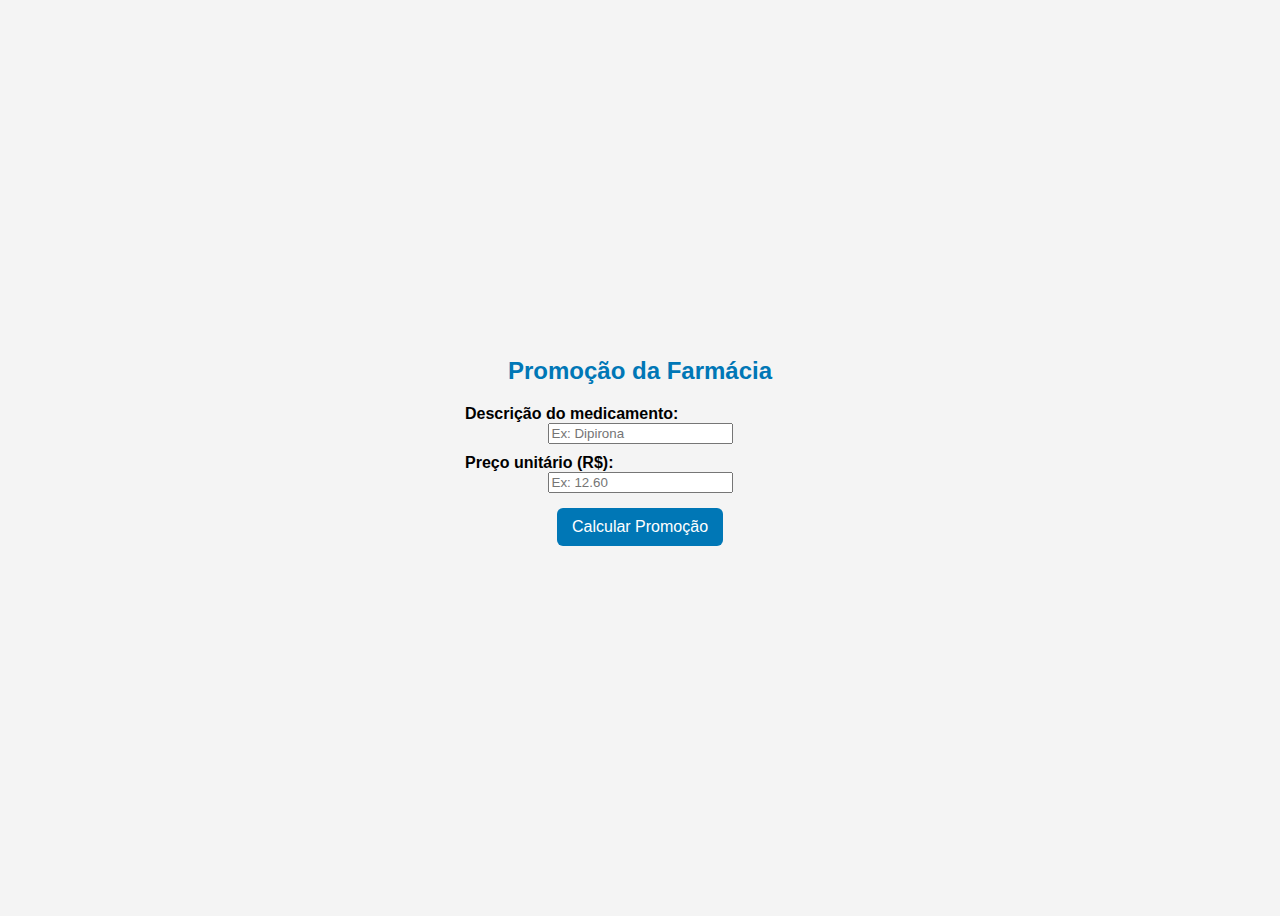
<file: index.html>
<!DOCTYPE html>
<html lang="pt-BR">
<head>
  <meta charset="UTF-8">
  <meta name="viewport" content="width=device-width, initial-scale=1.0">
  <title>Promoção da Farmácia</title>
  <link rel="stylesheet" href="style.css">
  <script src="script.js" defer></script>
</head>
<body>
  <div class="container">
    <h2>Promoção da Farmácia </h2>
    <label for="descricao">Descrição do medicamento:</label>
    <input type="text" id="descricao" placeholder="Ex: Dipirona">

    <label for="preco">Preço unitário (R$):</label>
    <input type="number" id="preco" step="0.01" placeholder="Ex: 12.60">

    <button onclick="calcularPromocao()">Calcular Promoção</button>
    <h3 id="saida1"></h3>
    <h3 id="saida2"></h3>

    <div id="saida" class="resultado"></div>
  </div>
 

  <script src="script.js"></script>
</body>
</html>
</file>
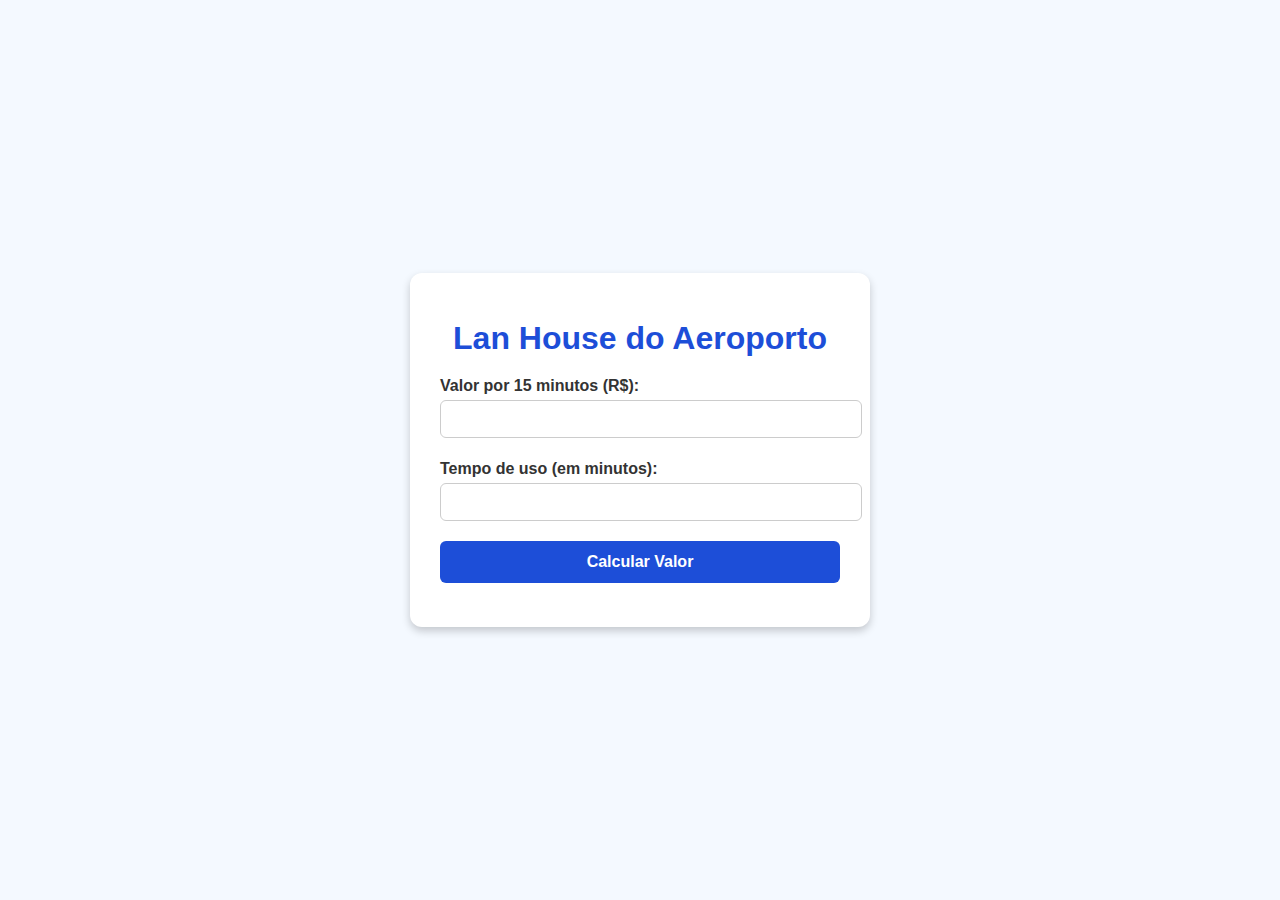
<file: App lanhouse/index.html>
<!DOCTYPE html>
<html lang="pt-BR">
<head>
  <meta charset="UTF-8">
  <title>Lan House</title>
  <link rel="stylesheet" href="style.css">
  
</head>
<body>
  <div class="container">
    <h1>Lan House do Aeroporto</h1>

    <label for="valor">Valor por 15 minutos (R$):</label>
    <input type="number" id="valor" step="0.01">

    <label for="tempo">Tempo de uso (em minutos):</label>
    <input type="number" id="tempo">

    <input type="button" value="Calcular Valor" onclick="calcularLanhouse()">

    <h3 id="saida1"></h3>
  </div>
  <script src="script.js" defer></script>
</body>
</html>
</file>
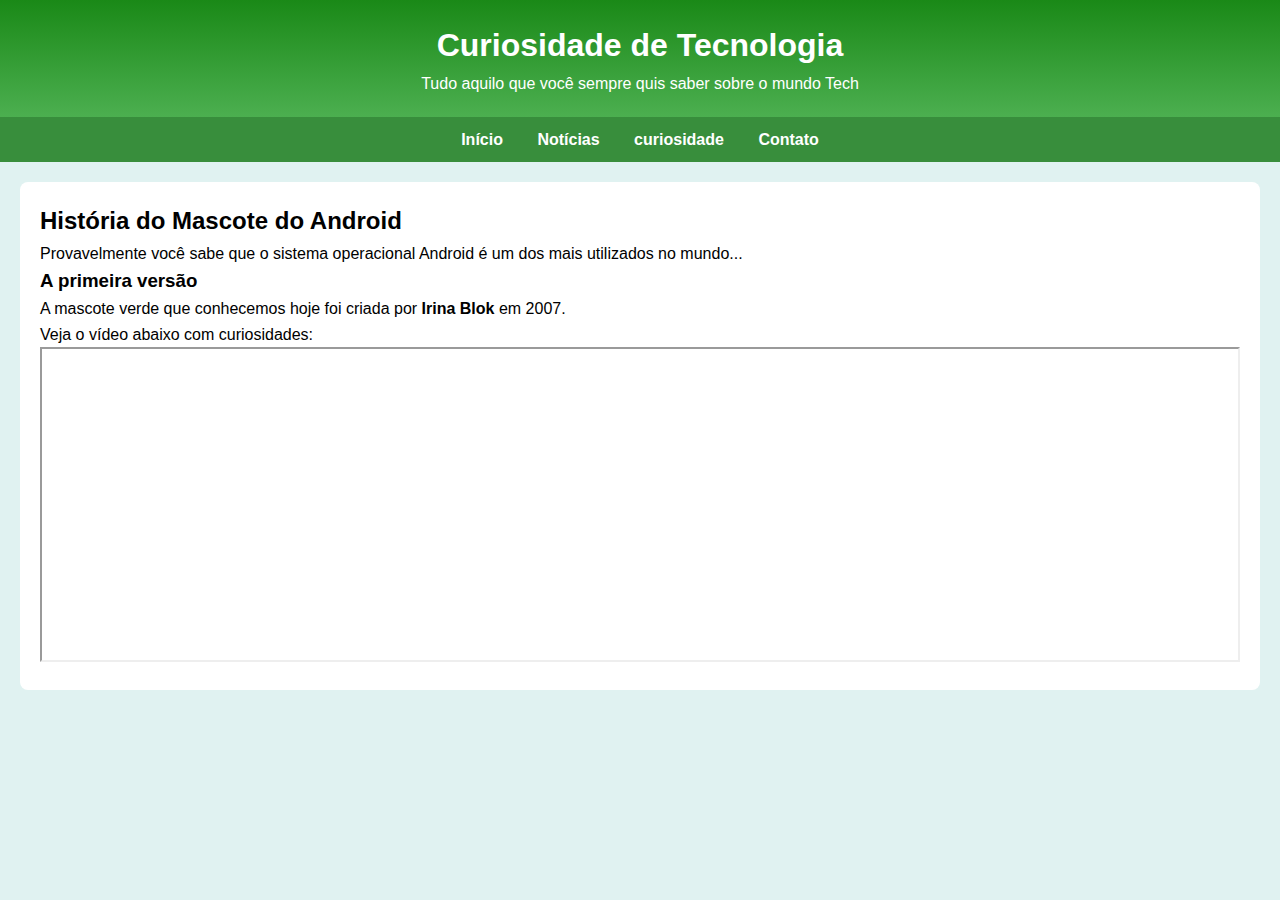
<file: Android.app/indes.html>
<!DOCTYPE html>
<html lang="en">
<head>
    <meta charset="UTF-8">
    <meta name="viewport" content="width=device-width, initial-scale=1.0">
    <title>Document</title>
    <link rel="stylesheet" href="style.css">
</head>
<body>
    <header>
        <h1>Curiosidade de Tecnologia</h1>
        <p>Tudo aquilo que você sempre quis saber sobre o mundo Tech</p>
    </header> 

        <nav>
            <a href="#">Início</a>
            <a href="#">Notícias</a>
            <a href="#">curiosidade</a>
             <a href="#">Contato</a>
        </nav>
         
        <main>
            <article>
                <h2>
                     História do Mascote do Android
                </h2>
                   
                  <p>Provavelmente você sabe que o sistema operacional Android é um dos mais utilizados no mundo...</p>


                 <h3>
                    A primeira versão
                 </h3> 
                 <p>A mascote verde que conhecemos hoje foi criada por <strong>Irina Blok</strong> em 2007.</p>

                 <p>Veja o vídeo abaixo com curiosidades:</p>
                   <iframe width="100%" height="315" src="https://www.youtube.com/embed/l2UDgpLz20M">
                </iframe>

            </article>
        </main>

    
</body>
</html>
</file>
<file: style.css>
body{
    font-family: Arial, Helvetica, sans-serif;
    background-color: #f4f4f4;
    display: flex;
    justify-content: center ;
    align-items: center;
    height: 100vh;
}

.container{
    background-color: #f4f4f4;
    padding: 20px 30px;
    border-radius: 12px;
    box-sizing: 0 4px 8px rgba(0,0,0,0.2);
        width: 350px;
        text-align: center;
}
h2 {
    color: #0077b6;
  }
  label{
    display: block;
    margin-top: 10px ;
    text-align: left;
    font-weight: bold;
  }
  button{
    margin: 15px;
    padding: 10px 15px;
    background:  #0077b6;
    color: white;
    border: none;
    border-radius: 6px;
    cursor: pointer;
    font-size: 16px;

  } 
  button:hover 
    {
        background: #023e8a;
      }
</file>
<file: App lanhouse/style.css>
body {
    font-family: Arial, sans-serif;
    background: #f4f9ff;
    display: flex;
    justify-content: center;
    align-items: center;
    height: 100vh;
    margin: 0;
  }
  
  .container {
    background: #fff;
    padding: 25px 30px;
    border-radius: 12px;
    box-shadow: 0 4px 8px rgba(0,0,0,0.2);
    width: 400px;
    text-align: center;
  }
  
  h1 {
    color: #1d4ed8;
    margin-bottom: 20px;
  }
  
  label {
    display: block;
    text-align: left;
    font-weight: bold;
    margin-top: 12px;
    margin-bottom: 5px;
    color: #333;
  }
  
  input[type="text"],
  input[type="number"] {
    width: 100%;
    padding: 10px;
    border: 1px solid #ccc;
    border-radius: 6px;
    font-size: 14px;
    margin-bottom: 10px;
  }
  
  input[type="button"], button {
    width: 100%;
    padding: 12px;
    background: #1d4ed8;
    color: #fff;
    border: none;
    border-radius: 6px;
    font-size: 16px;
    font-weight: bold;
    cursor: pointer;
    margin-top: 10px;
   
  }
  
  input[type="button"]:hover {
    background: #1e40af;
  }
</file>
<file: Android.app/style.css>
* {
    margin: 0;
    padding: 0;
    box-sizing: border-box;
  }
  
  body {
    font-family: Arial, sans-serif;
    background-color: #e0f2f1;
    line-height: 1.6;
  }
  
  header {
    background: linear-gradient(to bottom, #1a8917, #4caf50);
    color: white;
    text-align: center;
    padding: 20px;
  }
  
  nav {
    background-color: #388e3c;
    text-align: center;
    padding: 10px;
  }
  
  nav a {
    color: white;
    text-decoration: none;
    margin: 0 15px;
    font-weight: bold;
  }
  
  main {
    display: flex;
    flex-wrap: wrap;
    padding: 20px;
    gap: 20px;
  }
  
  article {
    flex: 3;
    background: white;
    padding: 20px;
    border-radius: 8px;
  }
  
  article img {
    width: 100%;
    margin: 15px 0;
    border-radius: 6px;
  }
  
  aside {
    flex: 1;
    background: #f1f8e9;
    padding: 15px;
    border-radius: 8px;
  }
  
  aside ul {
    list-style: none;
  }
  
  aside ul li {
    margin: 10px 0;
  }
  
  aside a {
    text-decoration: none;
    color: #1b5e20;
  }
  
  footer {
    background-color: #1b5e20;
    color: white;
    text-align: center;
    padding: 15px;
    margin-top: 20px;
  }
</file>
